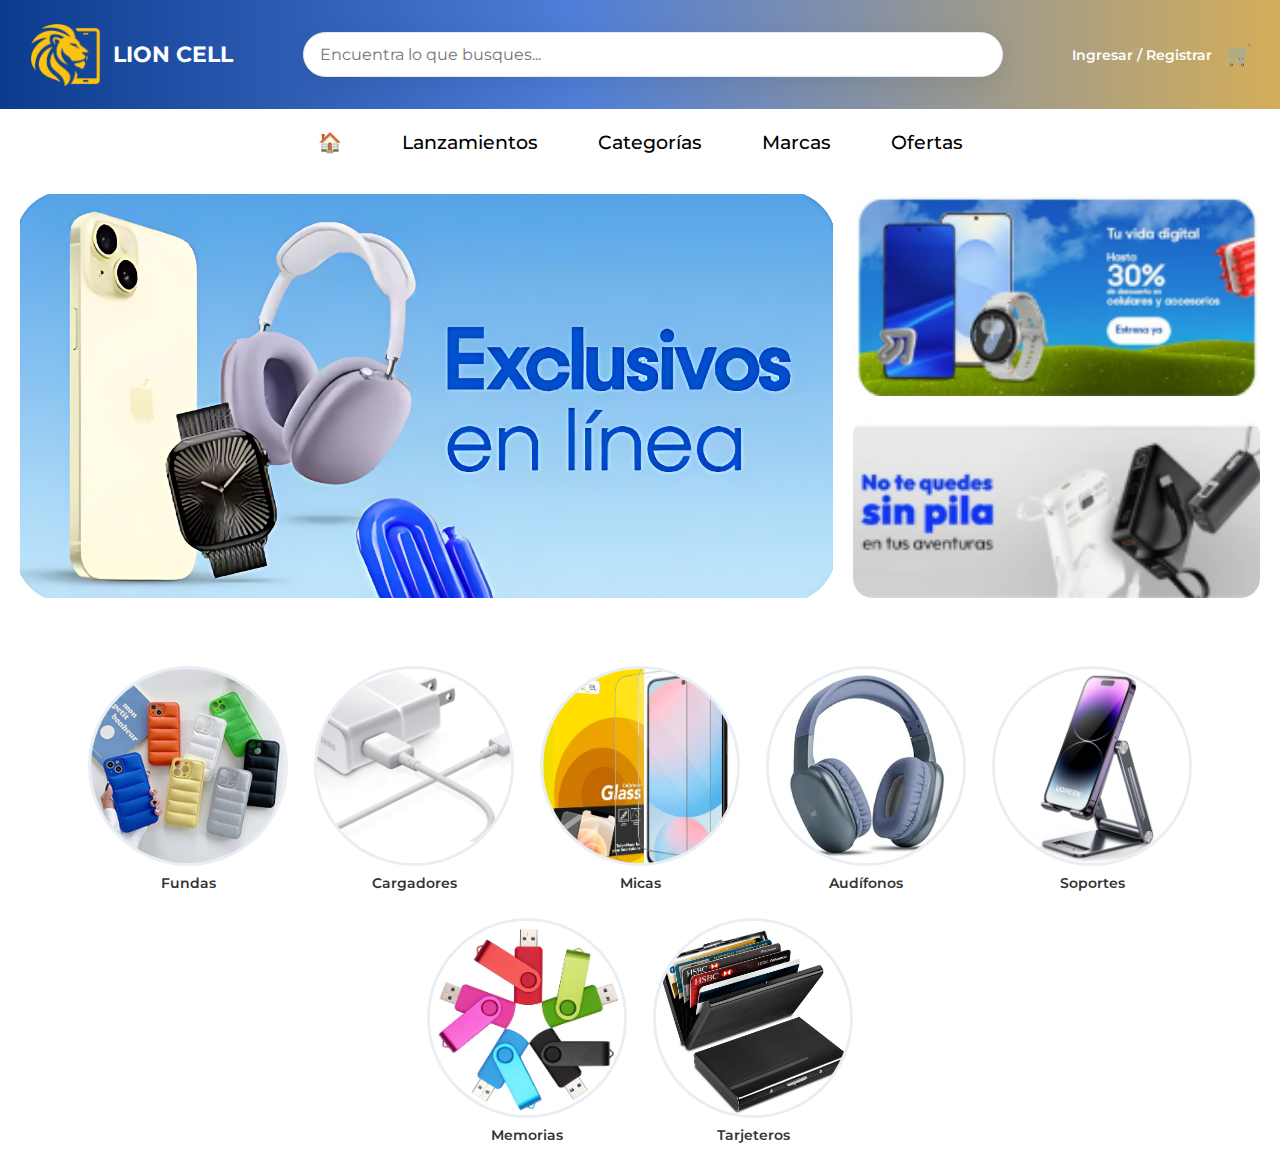
<file: index.html>
<!DOCTYPE html>
<html lang="es">
<head>
  <meta charset="UTF-8">
  <meta name="viewport" content="width=device-width, initial-scale=1.0">
  <title>Lion Cell</title>
  <link rel="icon" href="imagenes/LogoLionCell.ico">
  <link rel="stylesheet" href="estilos.css">
</head>
<body>

  <!-- HEADER -->
  <header>
    <div class="logo"><img src="imagenes/LogoLionCell.png" witdh="75px" height="75px"> LION CELL</div>
    <div class="search-bar">
      <input type="text" placeholder="Encuentra lo que busques...">
    </div>
    <div class="account">
      <a href="#" id="loginBtn">Ingresar / Registrar</a>
      <div class="cart">🛒</div>
    </div>
  </header>

  <!-- NAV -->
  <nav>
    <a href="index.html">🏠</a>
    <a href="lanzamientos.html">Lanzamientos</a>
    <a href="categorias.html">Categorías</a>
    <a href="marcas.html">Marcas</a>
    <a href="ofertas.html" class="ofertas">Ofertas</a>
  </nav>

  <!-- BANNERS -->
  <section class="banner">
    <div class="left">
      <img src="imagenes/exclusivos.PNG" alt="Exclusivos en línea">
    </div>
    <div class="right">
      <img src="imagenes/exclusivos1.PNG" alt="Promoción 1">
      <img src="imagenes/exclusivos2.PNG" alt="Promoción 2">
    </div>
  </section>

  <!-- CATEGORÍAS -->
  <section class="categories">
    <div class="item">
      <img src="imagenes/fundas.jpg" alt="Fundas">
      <span>Fundas</span>
    </div>
    <div class="item">
      <img src="imagenes/cargadores.jpg" alt="Cargadores">
      <span>Cargadores</span>
    </div>
    <div class="item">
      <img src="imagenes/micas.jpg" alt="Micas">
      <span>Micas</span>
    </div>
    <div class="item">
      <img src="imagenes/audifonos.jpg" alt="Audífonos">
      <span>Audífonos</span>
    </div>
    <div class="item">
      <img src="imagenes/soportes.jpg" alt="Soportes">
      <span>Soportes</span>
    </div>
    <div class="item">
      <img src="imagenes/memorias.jpg" alt="Memorias">
      <span>Memorias</span>
    </div>
    <div class="item">
      <img src="imagenes/tarjeteros.jpg" alt="Tarjeteros">
      <span>Tarjeteros</span>
    </div>
  </section>

   <!-- MODAL DE LOGIN / REGISTRO -->
  <div class="modal" id="loginModal">
    <div class="modal-content">
      <span class="close" id="closeModal">&times;</span>
      <h2>Iniciar sesión</h2>
      <input type="text" placeholder="Usuario">
      <input type="password" placeholder="Contraseña">
      <button>Entrar</button>
      <p>¿No tienes cuenta? <a href="#">Regístrate aquí</a></p>
    </div>
  </div>

  <script>
    // --- SCRIPT DE MODAL ---
    const modal = document.getElementById("loginModal");
    const loginBtn = document.getElementById("loginBtn");
    const closeModal = document.getElementById("closeModal");

    loginBtn.onclick = () => modal.style.display = "flex";
    closeModal.onclick = () => modal.style.display = "none";
    window.onclick = (e) => { if (e.target == modal) modal.style.display = "none"; }
  </script>

</body>
</html>
</file>
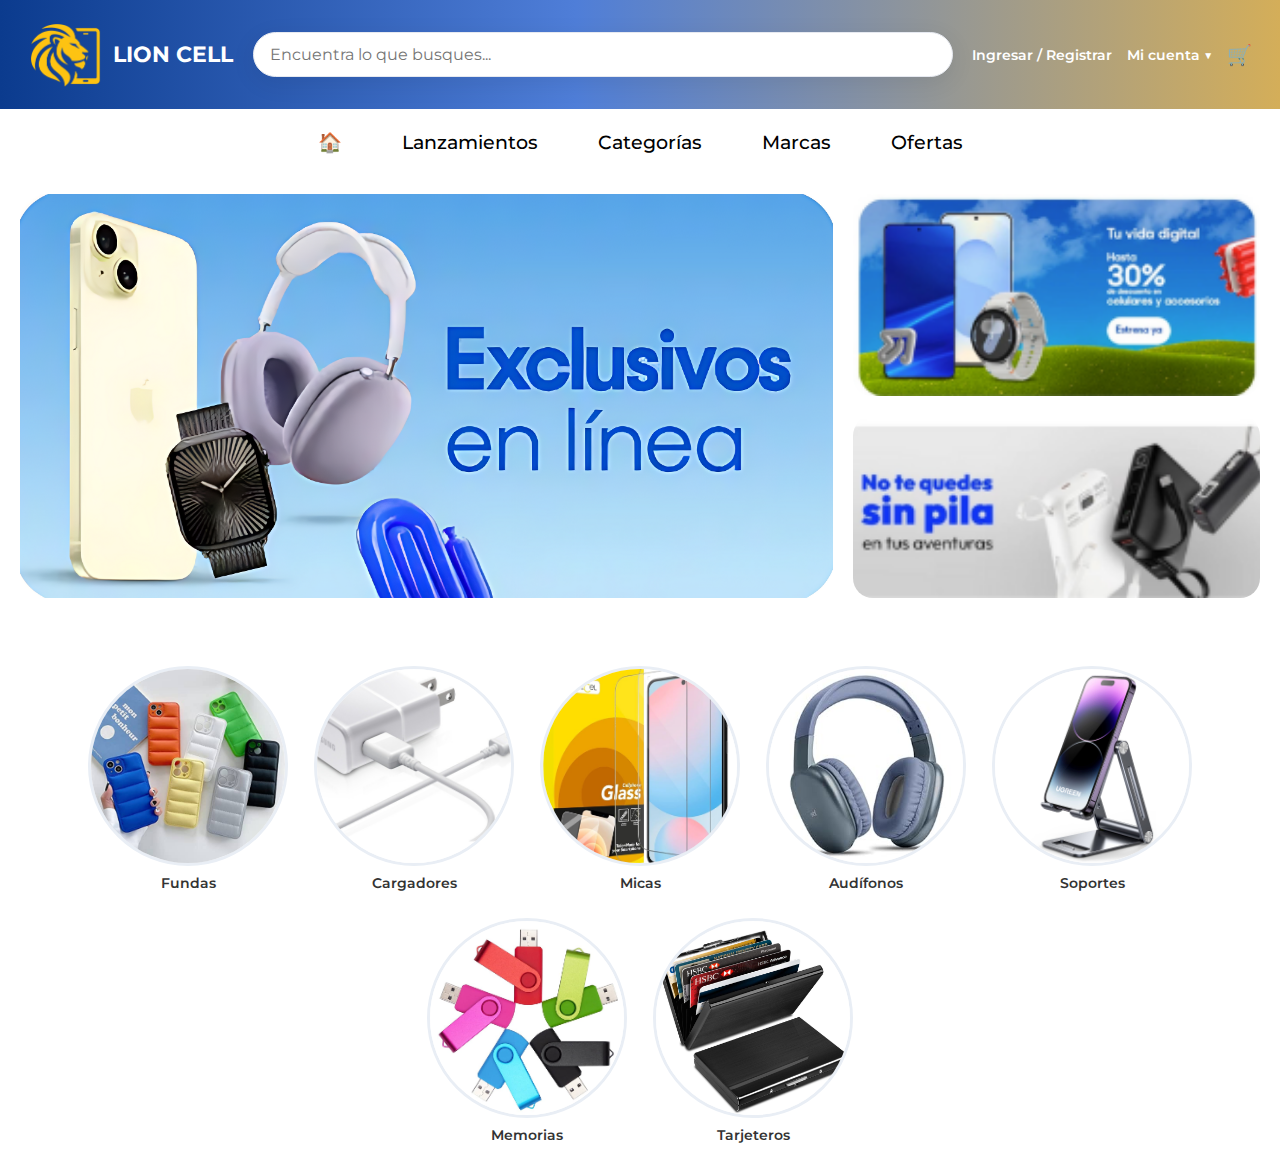
<file: categorias.html>
<!DOCTYPE html>
<html lang="es">
<head>
  <meta charset="UTF-8">
  <meta name="viewport" content="width=device-width, initial-scale=1.0">
  <title>Lion Cell</title>
  <!-- Vincular CSS externo -->
  <link rel="stylesheet" href="estilos.css">
</head>
<body>

  <!-- HEADER -->
  <header>
    <div class="logo"><img src="imagenes/LogoLionCell.png" witdh="75px" height="75px"> LION CELL</div>
    <div class="search-bar">
      <input type="text" placeholder="Encuentra lo que busques...">
    </div>
    <div class="account">
      <a href="#">Ingresar / Registrar</a>
      <a href="#">Mi cuenta ▼</a>
      <div class="cart">🛒</div>
    </div>
  </header>

  <!-- NAV -->
  <nav>
    <a href="index.html">🏠</a>
    <a href="lanzamientos.html">Lanzamientos</a>
    <a href="categorias.html">Categorías</a>
    <a href="marcas.html">Marcas</a>
    <a href="ofertas.html" class="ofertas">Ofertas</a>
  </nav>

  <!-- BANNERS -->
  <section class="banner">
    <div class="left">
      <img src="imagenes/exclusivos.PNG" alt="Exclusivos en línea">
    </div>
    <div class="right">
      <img src="imagenes/exclusivos1.PNG" alt="Promoción 1">
      <img src="imagenes/exclusivos2.PNG" alt="Promoción 2">
    </div>
  </section>

  <!-- CATEGORÍAS -->
  <section class="categories">
    <div class="item">
      <img src="imagenes/fundas.jpg" alt="Fundas">
      <span>Fundas</span>
    </div>
    <div class="item">
      <img src="imagenes/cargadores.jpg" alt="Cargadores">
      <span>Cargadores</span>
    </div>
    <div class="item">
      <img src="imagenes/micas.jpg" alt="Micas">
      <span>Micas</span>
    </div>
    <div class="item">
      <img src="imagenes/audifonos.jpg" alt="Audífonos">
      <span>Audífonos</span>
    </div>
    <div class="item">
      <img src="imagenes/soportes.jpg" alt="Soportes">
      <span>Soportes</span>
    </div>
    <div class="item">
      <img src="imagenes/memorias.jpg" alt="Memorias">
      <span>Memorias</span>
    </div>
    <div class="item">
      <img src="imagenes/tarjeteros.jpg" alt="Tarjeteros">
      <span>Tarjeteros</span>
    </div>
  </section>

</body>
</html>
</file>
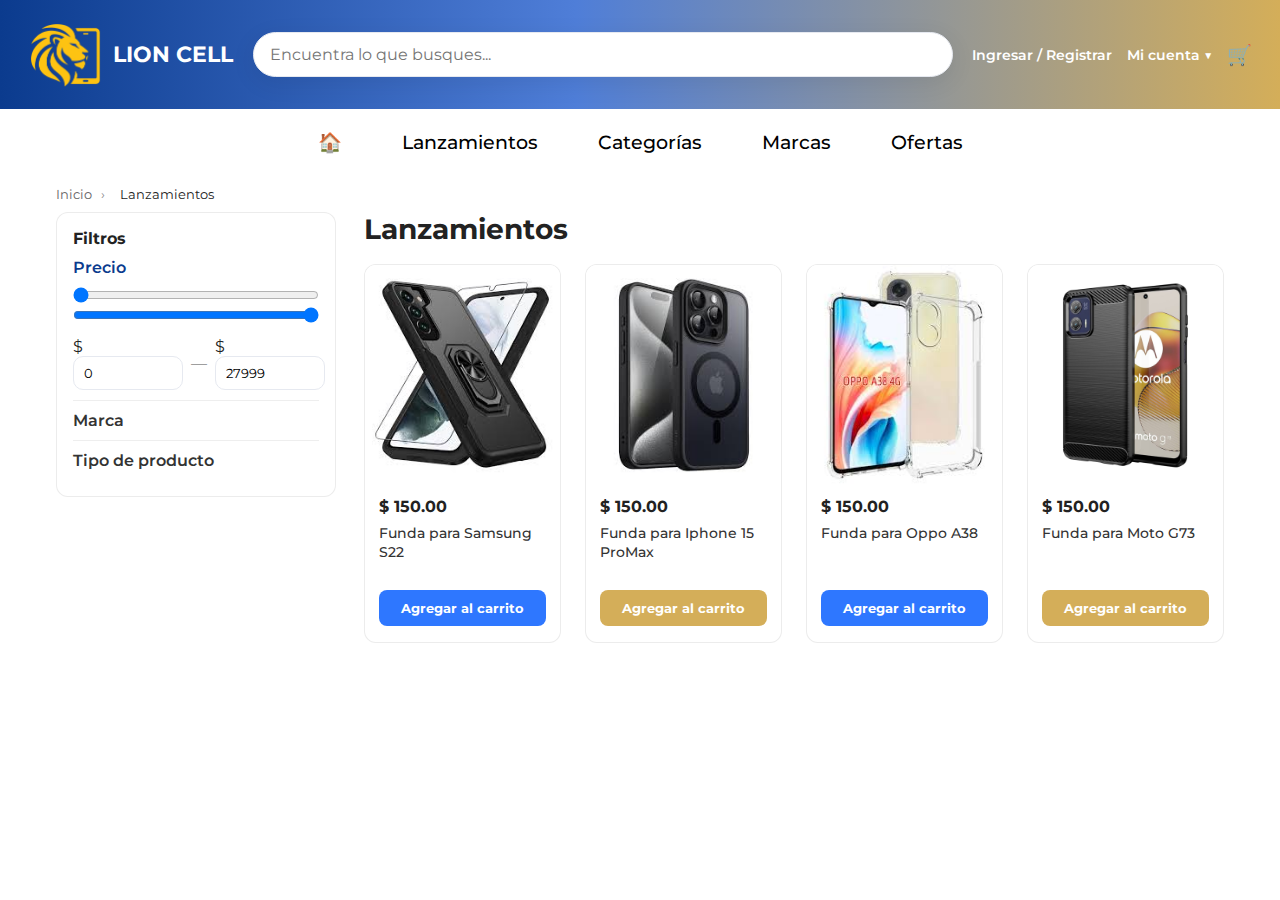
<file: lanzamientos.html>
<!DOCTYPE html>
<html lang="es">
<head>
  <meta charset="UTF-8" />
  <meta name="viewport" content="width=device-width, initial-scale=1.0"/>
  <title>Lion Cell – Lanzamientos</title>
  <link rel="icon" href="imagenes/LogoLionCell.ico">
  <link rel="stylesheet" href="estilos.css"/>
</head>
<body>

  <!-- HEADER -->
  <header>
    <div class="logo"><img src="imagenes/LogoLionCell.png" witdh="75px" height="75px"> LION CELL</div>
    <div class="search-bar">
      <input type="text" placeholder="Encuentra lo que busques...">
    </div>
    <div class="account">
      <a href="#">Ingresar / Registrar</a>
      <a href="#">Mi cuenta ▼</a>
      <div class="cart">🛒</div>
    </div>
  </header>

  <!-- NAV -->
  <nav>
    <a href="index.html">🏠</a>
    <a href="lanzamientos.html">Lanzamientos</a>
    <a href="categorias.html">Categorías</a>
    <a href="marcas.html">Marcas</a>
    <a href="ofertas.html" class="ofertas">Ofertas</a>
  </nav>

  <!-- Breadcrumb -->
  <div class="lc-breadcrumbs">
    <a href="index.html">Inicio</a> <span>›</span> <span class="current">Lanzamientos</span>
  </div>

  <main class="lc-page">
    <!-- Sidebar -->
    <aside class="lc-filters">
      <h3>Filtros</h3>

      <details open class="f-group">
        <summary>Precio</summary>
        <div class="f-range">
          <input type="range" min="0" max="27999" value="0" id="rmin">
          <input type="range" min="0" max="27999" value="27999" id="rmax">
          <div class="f-nums">
            <div>
              <label>$</label>
              <input type="number" id="nmin" min="0" max="27999" value="0">
            </div>
            <span class="dash">—</span>
            <div>
              <label>$</label>
              <input type="number" id="nmax" min="0" max="27999" value="27999">
            </div>
          </div>
        </div>
      </details>

      <details class="f-group">
        <summary>Marca</summary>
        <div class="f-list">
          <label><input type="checkbox"> Iphone</label>
          <label><input type="checkbox"> Samsung</label>
          <label><input type="checkbox"> Huawei</label>
          <label><input type="checkbox"> Honor</label>
          <label><input type="checkbox"> Redmi</label>
          <label><input type="checkbox"> Zte</label>
          <label><input type="checkbox"> Moto G</label>
          <label><input type="checkbox"> Oppo</label>
        </div>
      </details>

      <details class="f-group">
        <summary>Tipo de producto</summary>
        <div class="f-list">
          <label><input type="checkbox"> Fundas</label>
          <label><input type="checkbox"> Micas</label>
          <label><input type="checkbox"> Accesorios</label>
        </div>
      </details>
    </aside>

    <!-- Contenido -->
    <section class="lc-content">
      <h1 class="lc-title">Lanzamientos</h1>

      <div class="lc-grid">
        <!-- Card 1 -->
        <article class="lc-card">
          <img src="imagenes/fundaSamS22.jpg" alt="Funda Samsung">
          <div class="card-body">
            <div class="price">$ 150.00</div>
            <h2 class="name">Funda para Samsung S22</h2>
            <button class="btn btn-primary">Agregar al carrito</button>
          </div>
        </article>

        <!-- Card 2 -->
        <article class="lc-card">
          <img src="imagenes/fundaIphone15PM.jpg" alt="Funda Iphone">
          <div class="card-body">
            <div class="price">$ 150.00</div>
            <h2 class="name">Funda para Iphone 15 ProMax</h2>
            <button class="btn btn-alt">Agregar al carrito</button>
          </div>
        </article>

        <!-- Card 3 -->
        <article class="lc-card">
          <img src="imagenes/fundaOppoA38.jpg" alt="Funda Oppo">
          <div class="card-body">
            <div class="price">$ 150.00</div>
            <h2 class="name">Funda para Oppo A38</h2>
            <button class="btn btn-primary">Agregar al carrito</button>
          </div>
        </article>

        <!-- Card 4 -->
        <article class="lc-card">
          <img src="imagenes/fundaIMotoG73.jpg" alt="Funda Moto G">
          <div class="card-body">
            <div class="price">$ 150.00</div>
            <h2 class="name">Funda para Moto G73</h2>
            <button class="btn btn-alt">Agregar al carrito</button>
          </div>
        </article>

        <!-- Duplica más tarjetas si necesitas -->
      </div>
    </section>
  </main>

  <!-- Footer (opcional) -->

  <!-- JS: sincroniza sliders y números -->
  <script>
    const rmin = document.getElementById('rmin');
    const rmax = document.getElementById('rmax');
    const nmin = document.getElementById('nmin');
    const nmax = document.getElementById('nmax');

    function clamp() {
      if (+rmin.value > +rmax.value) rmin.value = rmax.value;
      if (+nmin.value > +nmax.value) nmin.value = nmax.value;
    }
    function syncFromRange(){
      nmin.value = rmin.value;
      nmax.value = rmax.value;
      clamp();
    }
    function syncFromNumber(){
      rmin.value = nmin.value;
      rmax.value = nmax.value;
      clamp();
    }
    [rmin, rmax].forEach(i => i.addEventListener('input', syncFromRange));
    [nmin, nmax].forEach(i => i.addEventListener('input', syncFromNumber));
  </script>
</body>
</html>
</file>
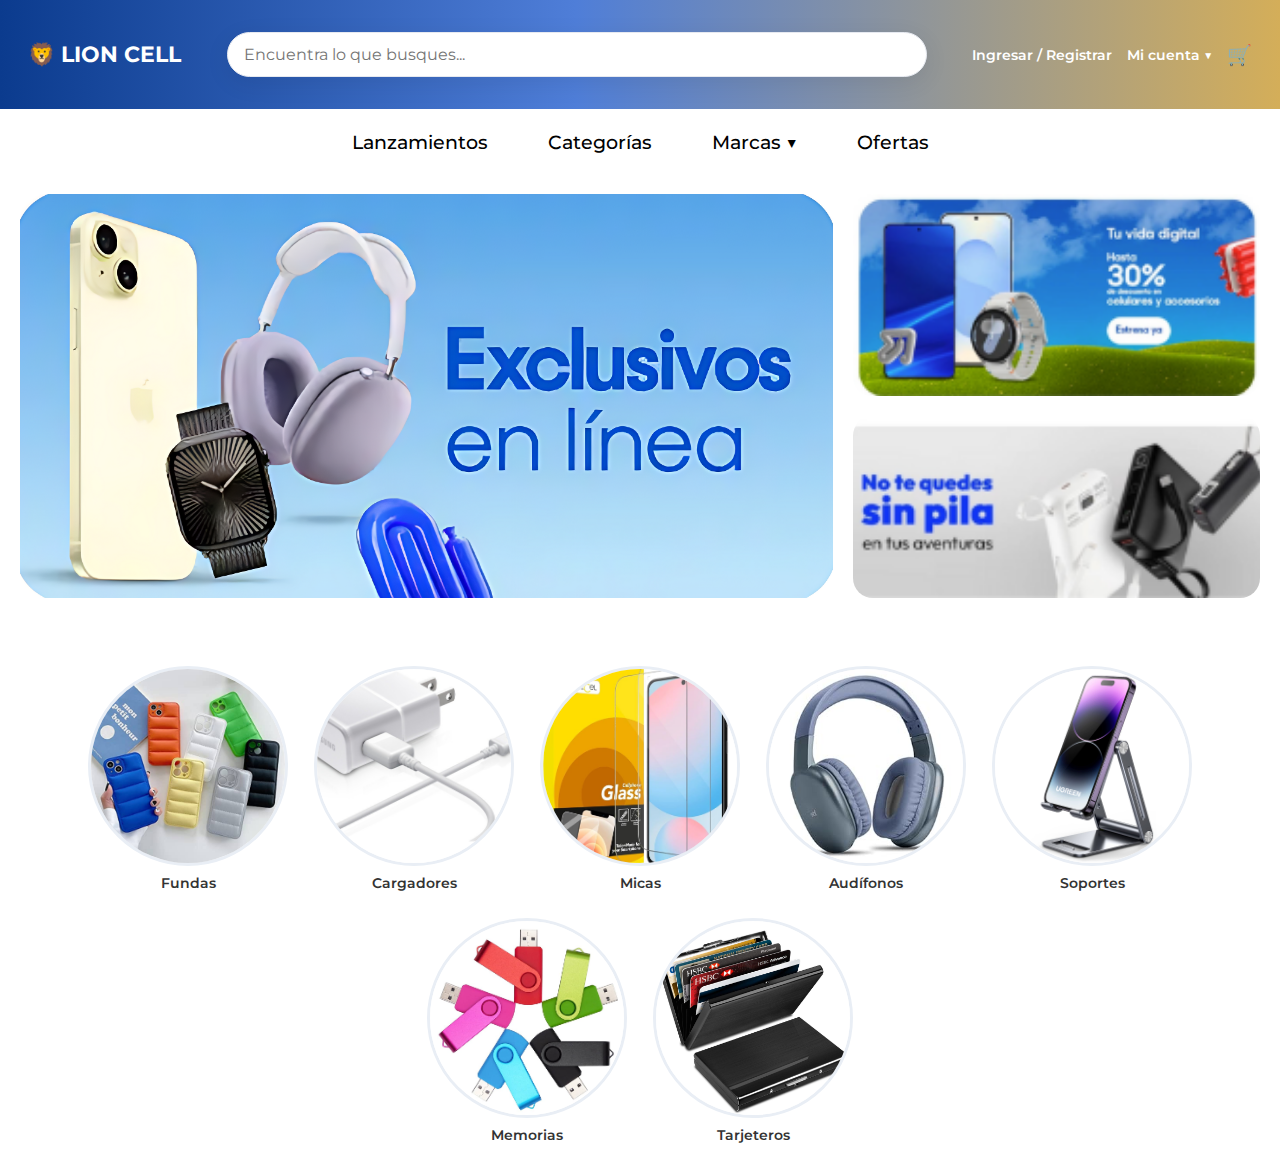
<file: pagina.html>
<!DOCTYPE html>
<html lang="es">
<head>
  <meta charset="UTF-8">
  <meta name="viewport" content="width=device-width, initial-scale=1.0">
  <title>Lion Cell</title>
  <!-- Vincular CSS externo -->
  <link rel="stylesheet" href="estilos.css">
</head>
<body>

  <!-- HEADER -->
  <header>
    <div class="logo">🦁 LION CELL</div>
    <div class="search-bar">
      <input type="text" placeholder="Encuentra lo que busques...">
    </div>
    <div class="account">
      <a href="#">Ingresar / Registrar</a>
      <a href="#">Mi cuenta ▼</a>
      <div class="cart">🛒</div>
    </div>
  </header>

  <!-- NAV -->
  <nav>
    <a href="#">Lanzamientos</a>
    <a href="#">Categorías</a>
    <a href="#">Marcas ▼</a>
    <a href="#" class="ofertas">Ofertas</a>
  </nav>

  <!-- BANNERS -->
  <section class="banner">
    <div class="left">
      <img src="imagenes/exclusivos.PNG" alt="Exclusivos en línea">
    </div>
    <div class="right">
      <img src="imagenes/exclusivos1.PNG" alt="Promoción 1">
      <img src="imagenes/exclusivos2.PNG" alt="Promoción 2">
    </div>
  </section>

  <!-- CATEGORÍAS -->
  <section class="categories">
    <div class="item">
      <img src="imagenes/fundas.jpg" alt="Fundas">
      <span>Fundas</span>
    </div>
    <div class="item">
      <img src="imagenes/cargadores.jpg" alt="Cargadores">
      <span>Cargadores</span>
    </div>
    <div class="item">
      <img src="imagenes/micas.jpg" alt="Micas">
      <span>Micas</span>
    </div>
    <div class="item">
      <img src="imagenes/audifonos.jpg" alt="Audífonos">
      <span>Audífonos</span>
    </div>
    <div class="item">
      <img src="imagenes/soportes.jpg" alt="Soportes">
      <span>Soportes</span>
    </div>
    <div class="item">
      <img src="imagenes/memorias.jpg" alt="Memorias">
      <span>Memorias</span>
    </div>
    <div class="item">
      <img src="imagenes/tarjeteros.jpg" alt="Tarjeteros">
      <span>Tarjeteros</span>
    </div>
  </section>

</body>
</html>
</file>
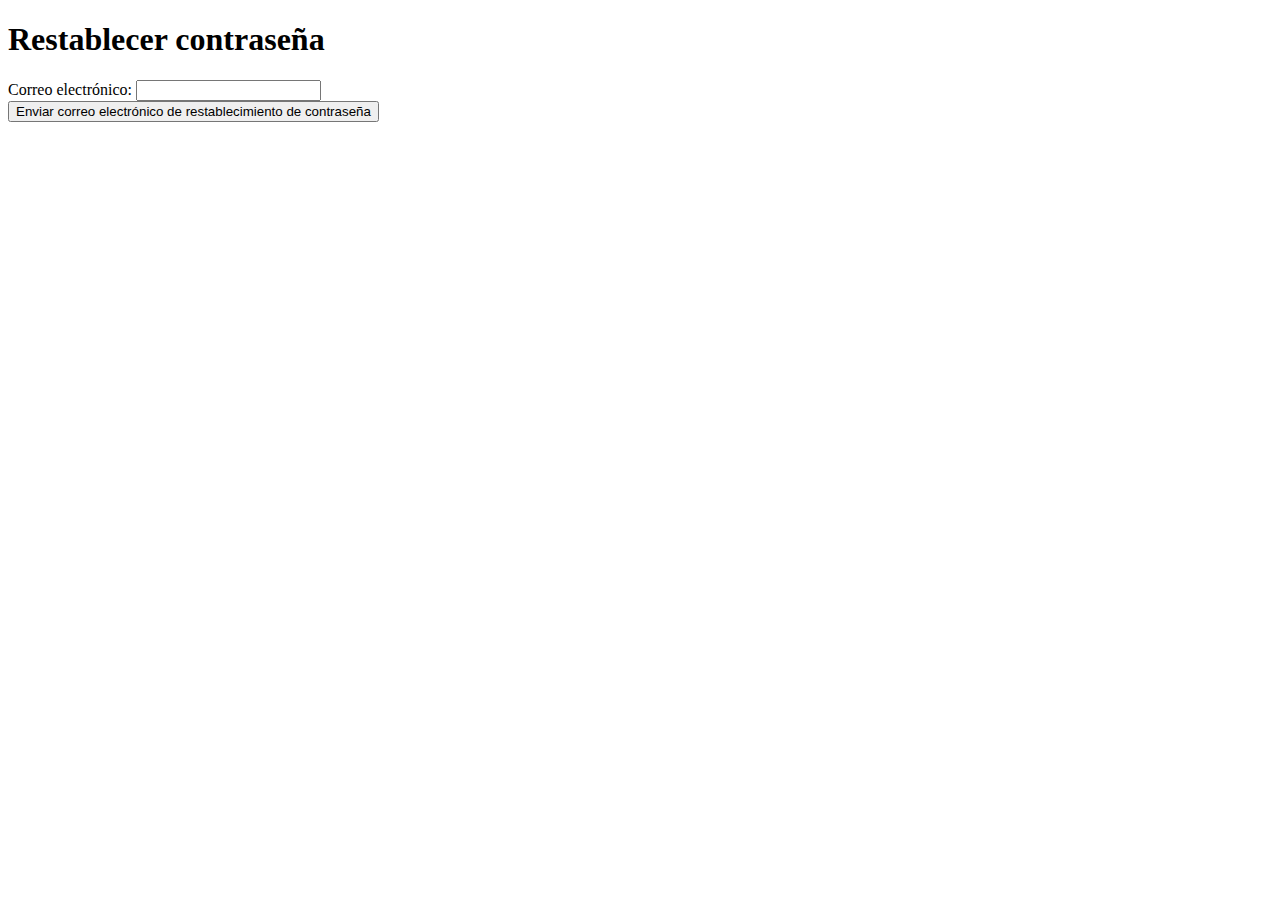
<file: reset-pass/forgot_password.html>
<!DOCTYPE html>
    <html>
    <head>
    <meta charset="utf-8">
    <title>Restablecer contraseña</title>
    </head>
    <body>
    <h1>Restablecer contraseña</h1>

    <form method="post" action="forgot_password.php">
        <div>
        <label for="email">Correo electrónico:</label>
        <input type="email" name="correo" required>
        </div>
        <div>
        <button type="submit">Enviar correo electrónico de restablecimiento de contraseña</button>
        </div>
    </form>
    </body>
    </html>
</file>
<file: estilos.css>
/* =========================
   LION CELL - ESTILOS
   ========================= */

/* Fuente (similar al sitio) */
@import url('https://fonts.googleapis.com/css2?family=Montserrat:wght@400;500;600;700&display=swap');

/* --------- Reset / Base --------- */
* {
  margin: 0;
  padding: 0;
  box-sizing: border-box;
  font-family: 'Montserrat', Arial, Helvetica, sans-serif;
}

:root{
  --lc-blue-900:#0B3B8E;   /* azul profundo del header */
  --lc-blue-600:#2E77FF;   /* acento azul */
  --lc-gold:#D4AE59;       /* dorado */
  --lc-black:#0a0a0a;      /* barra negra */
  --lc-gray-100:#f2f7fc;   /* fondo claro banners */
  --lc-text:#222;          /* texto base */
}

html, body{
  height: 100%;
}

body {
  background: #ffffff;
  color: var(--lc-text);
}

/* ========= HEADER (barra superior) ========= */
header {
  background: linear-gradient(90deg, var(--lc-blue-900) 0%, #4F7ED8 45%, var(--lc-gold) 100%);
  color: #fff;
  padding: 12px 28px;
  display: flex;
  align-items: center;
  justify-content: space-between;
  gap: 18px;
}

header .logo {
  display: flex;
  align-items: center;
  font-weight: 700;
  color: #fff;
  font-size: 22px;
  gap: 10px;
}

header .logo img {
  width: 75px;
  height: 75px;
  object-fit: contain;
}

.search-bar {
  position: relative;
  display: flex;
  align-items: center;
  justify-content: center;
  width: 100%;
  max-width: 700px;
  margin: 20px auto;
}

.search-bar input {
  width: 100%;
  padding: 12px 50px 12px 20px;
  border-radius: 50px;
  border: none;
  outline: none;
  font-size: 1rem;
  color: #333;
  box-shadow: 0 2px 6px rgba(0,0,0,0.15);
}

.search-bar button {
  position: absolute;
  right: 15px;
  background: none;
  border: none;
  color: #333;
  font-size: 20px;
  cursor: pointer;
  transition: color 0.3s;
}

.search-bar button:hover {
  color: #2563eb;
}


header .account {
  display: flex;
  align-items: center;
  gap: 15px;
}

header .account a {
  color: #fff;
  text-decoration: none;
  font-size: 14px;
  font-weight: 600;
}

header .account a:hover {
  text-decoration: underline;
}

header .cart {
  position: relative;
  font-size: 20px;
}

/* --- NAV --- */
nav {
  display: flex;
  justify-content: center;
  align-items: center;
  background: white;
  width: 100%;
  height: 65px; /
}

nav a {
  
  color: rgb(0, 0, 0);
  text-decoration: none;
  margin: 0 30px; 
  font-size: 1.2rem;
  font-weight: 500;
  transition: 0.3s;
}

nav a:hover {
 
  color: #e60838;
  transform: scale(1.1);
}

.nav.container {
  display: flex;
  justify-content: flex-start;
  gap: 20px;
}
/* --- BANNER --- */
.banner {
  display: flex;
  justify-content: flex-start;
  align-items: stretch; 
  gap: 20px;
  padding: 20px;
}


.banner .left {
  flex: 2; 
}

.banner .left img {
  width: 100%;
  height: 100%;
  object-fit: cover;
  border-radius: 25px;
  transition: transform 0.3s;
}


.banner .right {
  flex: 1; 
  display: flex;
  flex-direction: column;
  justify-content: space-between;
  gap: 20px;
}

.banner .right img {
  width: 100%;
  height: 50%; 
  object-fit: cover;
  border-radius: 20px;
  transition: transform 0.3s;
}

.banner img:hover {
  transform: scale(1.03);
}

/* ========= CATEGORÍAS CIRCULARES ========= */
.categories {
  display: flex;
  justify-content: center;
  flex-wrap: wrap;
  gap: 26px;
  padding: 26px 20px;
  background: #fff;
  border-radius: 18px;
  margin: 22px auto;
  max-width: 1150px;
}

.categories .item {
  display: flex;
  flex-direction: column;
  align-items: center;
  text-align: center;
  text-decoration: none;   
  color: inherit; 
}

.categories .item img {
  width: 200px;
  height: 200px;
  border-radius: 50%;
  object-fit: cover;
  border: 3px solid #e9eef5;
  transition: transform .25s ease, border-color .25s ease, box-shadow .25s ease;
  background: #fff;
}

.categories .item:hover img {
  transform: scale(1.07);
  border-color: var(--lc-blue-600);
  box-shadow: 0 6px 14px rgba(0,0,0,.08);
}

.categories .item span {
  font-size: 14px;
  font-weight: 600;
  color: #333;
  margin-top: 8px;
}

/* --- MODAL LOGIN --- */
.modal {
  display: none;
  position: fixed;
  top: 0; left: 0;
  width: 100%; height: 100%;
  background-color: rgba(0,0,0,0.6);
  justify-content: center;
  align-items: center;
  z-index: 10;
}

.modal-content {
  background-color: #fff;
  padding: 30px;
  border-radius: 15px;
  width: 350px;
  text-align: center;
  animation: fadeIn 0.4s;
}

@keyframes fadeIn {
  from {opacity: 0; transform: scale(0.8);}
  to {opacity: 1; transform: scale(1);}
}

.modal-content h2 {
  margin-bottom: 20px;
  color: #111;
}

.modal-content input {
  width: 100%;
  padding: 10px;
  margin: 10px 0;
  border: 1px solid #ccc;
  border-radius: 8px;
}

.modal-content button {
  width: 100%;
  padding: 10px;
  margin-top: 15px;
  background-color: #111;
  color: white;
  border: none;
  border-radius: 8px;
  cursor: pointer;
  font-size: 1rem;
  transition: 0.3s;
}

.modal-content button:hover {
  background-color: #ffd700;
  color: black;
}

.close {
  float: right;
  font-size: 1.3rem;
  cursor: pointer;
}

/* ========= Responsive pequeño ========= */
@media (max-width: 768px){
  header {
    padding: 12px 16px;
    flex-wrap: wrap;
  }
  header .search-bar { order: 3; width: 100%; max-width: none; }
  nav { gap: 18px; }
  .banner { margin: 12px; padding: 12px; }
}


/* ====== Breadcrumbs ====== */
.lc-breadcrumbs{
  max-width:1200px;
  margin:12px auto 0;
  padding:0 16px;
  color:#888;
  font-size:13px;
}
.lc-breadcrumbs a{ color:#666; text-decoration:none; }
.lc-breadcrumbs a:hover{ text-decoration:underline; }
.lc-breadcrumbs span{ margin:0 6px; }
.lc-breadcrumbs .current{ color:#222; }

/* ====== Layout página ====== */
.lc-page{
  max-width:1200px;
  margin:10px auto 40px;
  padding:0 16px;
  display:grid;
  grid-template-columns: 280px 1fr;
  gap:28px;
}

/* ====== Sidebar Filtros ====== */
/* Contenedor general */
.lc-filters{background:#fff;border:1px solid rgba(10,10,10,.08);border-radius:12px;padding:16px;height:max-content}
.lc-filters h3{margin:0 0 10px;font-size:16px}
.f-group{border-top:1px solid #eee;padding:10px 0}
.f-group:first-of-type{border-top:none;padding-top:0}
.f-group summary{cursor:pointer;font-weight:700;color:#333}
.f-group[open] summary{color:#0B3B8E}
.f-list{display:flex;flex-direction:column;gap:8px;margin-top:10px}

/* Barra de búsqueda */
.search-wrap{margin:8px 0 14px}
.search-bar{position:relative;display:flex;align-items:center;max-width:700px}
.search-bar input{width:100%;padding:12px 48px 12px 16px;border-radius:50px;border:1px solid #e6e9f0;outline:none;box-shadow:0 6px 24px rgba(0,0,0,.08)}
.search-bar button{position:absolute;right:6px;height:36px;padding:0 12px;border:0;border-radius:12px;background:#2E77FF;color:#fff;cursor:pointer}
.search-bar button:hover{background:#2467e8}

.f-group{ border-top:1px solid #eee; padding:10px 0; }
.f-group:first-of-type{ border-top:none; padding-top:0; }
.f-group summary{
  cursor:pointer; list-style:none; font-weight:600; color:#333;
}
.f-group[open] summary{ color:#0B3B8E; }
.f-list{ display:flex; flex-direction:column; gap:8px; margin-top:10px; }
.f-list label{ font-size:14px; color:#444; }

.f-range{ margin-top:10px; }
.f-range input[type="range"]{ width:100%; }
.f-nums{
  display:flex; align-items:center; gap:8px; margin-top:10px;
}
.f-nums .dash{ color:#888; }
.f-nums input[type="number"]{
  width:110px; padding:8px 10px; border:1px solid #e6e9f0; border-radius:10px;
}

/* ====== Contenido ====== */
.lc-content{ min-width:0; }
.lc-title{
  font-size:28px;
  font-weight:700;
  margin-bottom:18px;
}

/* ====== Grid de productos ====== */
.lc-grid{
  display:grid;
  grid-template-columns: repeat(4, 1fr);
  gap:24px;
}
.lc-card{
  background:#fff;
  border:1px solid rgba(10,10,10,.08);
  border-radius:12px;
  overflow:hidden;
  display:flex;
  flex-direction:column;
}
.lc-card img{
  width:100%; height:220px; object-fit:contain; background:#fff;
}
.card-body{ padding:12px 14px 16px; display:flex; flex-direction:column; gap:8px; }
.price{ font-weight:700; color:#222; }
.name{
  font-size:14px; font-weight:500; color:#333; line-height:1.35;
  height:3.6em; overflow:hidden;
}

.price-row{
  display:grid;
  grid-template-columns: 1fr auto 1fr;
  align-items:center;
  gap:10px;
  margin-top:10px;
}
.input-pre{position:relative}
.input-pre .prefix{
  position:absolute; left:10px; top:50%; transform:translateY(-50%);
  color:#666; pointer-events:none;
}
.input-pre input{
  width:100%;
  padding:10px 12px 10px 24px; /* espacio para el $ */
  border:1px solid #e6e9f0; border-radius:10px; outline:none;
}

/* Acciones */
.filter-actions{display:flex;gap:10px;margin-top:12px}
.btn-apply{padding:10px 14px;border:0;border-radius:10px;background:#2E77FF;color:#fff;cursor:pointer}
.btn-apply:hover{background:#2467e8}
.btn-clear{display:inline-block;padding:10px 14px;border-radius:10px;background:#999;color:#fff;text-decoration:none}
.btn-clear:hover{background:#7f7f7f}

/* Botones  */
.btn{
  margin-top:8px;
  padding:10px 14px;
  border:none;
  border-radius:8px;
  font-weight:700;
  color:#fff;
  cursor:pointer;
}
.btn-primary{ background:#2E77FF; }
.btn-primary:hover{ background:#2467e8; }
.btn-alt{ background:#D4AE59; color:#fff; }
.btn-alt:hover{ background:#c89d44; }

/* ====== Responsivo ====== */
@media (max-width: 1024px){
  .lc-grid{ grid-template-columns: repeat(3, 1fr); }
}
@media (max-width: 820px){
  .lc-page{ grid-template-columns: 1fr; }
  .lc-filters{ order:2; }
  .lc-content{ order:1; }
  .lc-grid{ grid-template-columns: repeat(2, 1fr); }
}
@media (max-width: 520px){
  .lc-grid{ grid-template-columns: 1fr; }
}
</file>
